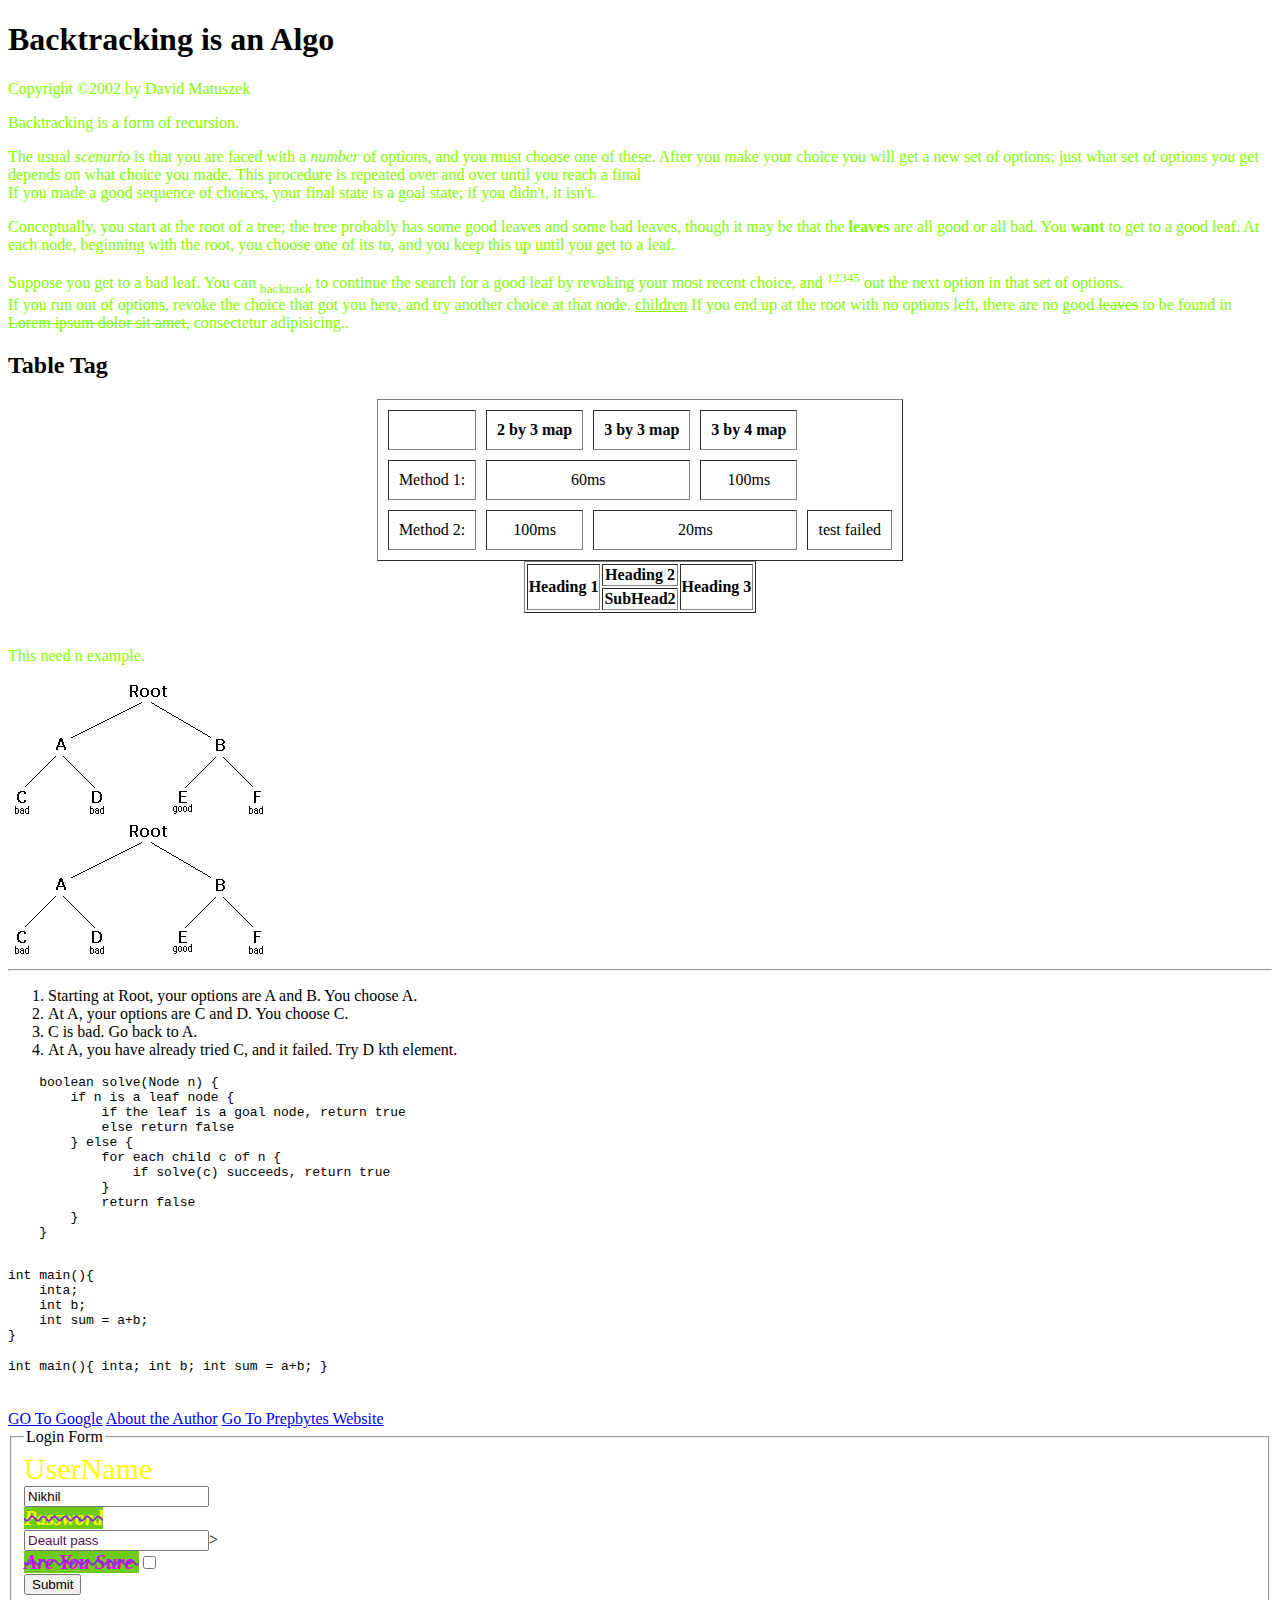
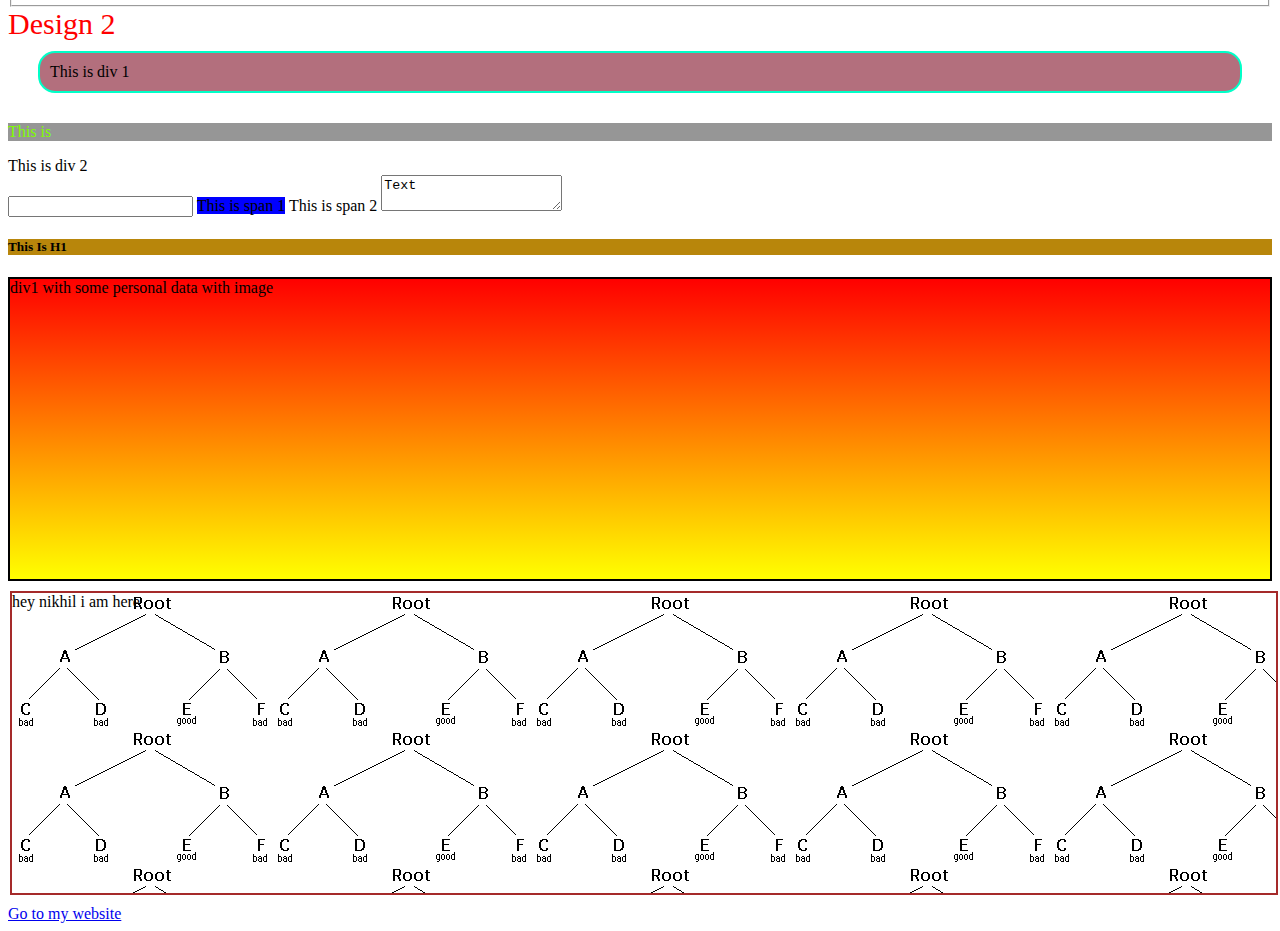
<file: index.html>
<!DOCTYPE html>
<html lang="en">
<head>
    <link rel="stylesheet" href="external.css">
    <link rel="stylesheet" href="ext.css">
    <title>Backtracking</title>
    <style>
        /* label{
            color: rgb(11, 228, 217);
        } */
        /* body{
            background-color: aqua;
        }
        label{
            font-size: 30px;  
              } */
    </style>
</head>
<body>
    <h1>Backtracking is an Algo</h1>
<p>Copyright ©2002 by David Matuszek </p>
<p>Backtracking is a form of recursion.</p>
<p>
    The usual <em>scenario</em>  is that you are faced with a <i>number</i> of options, and you must choose one of these. After you make
    your choice you will get a new set of options; just what set of options you get depends on what choice you made.
    This procedure is repeated over and over until you reach a final <br> If you made a good sequence of choices, your
    final state is a goal state; if you didn't, it isn't.</p>
<p>Conceptually, you start at the root of a tree; the tree probably has some good leaves and some bad leaves, though it
    may be that the <strong>leaves</strong> are all good or all bad. You <b>want</b> to get to a good leaf. At each node, beginning with the
    root, you choose one of its  to, and you keep this up until you get to a leaf.</p>
<p>Suppose you get to a bad leaf. You can <sub>backtrack</sub> to continue the search for a good leaf by revoking your most recent
    choice, and <sup>12345</sup> out the next option in that set of options. <br>
    If you run out of options, revoke the choice that got
    you here, and try another choice at that node. <ins>children</ins> If you end up at the root with no options left, there are no good
    <del>leaves</del> to be found in <strike>Lorem ipsum dolor sit amet,</strike> consectetur adipisicing..
</p>

<h2>Table Tag</h2>
<!-- //table tag -->
<table border="1px" cellpadding="10px" cellspacing="10px" align="center">  
    <thead>
        <tr align="center">
            <th></th>
            <th>2 by 3 map</th>
            <th>3 by 3 map </th>
            <th>3 by 4 map</th>
        </tr>
    </thead>
    <tbody>
        <tr align="center">
            <td>Method 1:</td>
            <td colspan="2">60ms</td>
            <!-- <td>90ms</td> -->
            <td>100ms</td>
        </tr>
        <tr align="center">
            <td>Method 2:</td>
            <td>100ms</td>
            <td colspan="2">20ms</td>
            <td>test failed</td>
        </tr>
    </tbody>
</table>

<table border="1px" align="center">
    <thead>
        <tr align="center">
            <th rowspan="2">Heading 1</th>
            <th>Heading 2</th>
            <th rowspan="2">Heading 3</th>
        </tr>

        <tr>
            <th>SubHead2</th>
        </tr>
    </thead>
</table>

<br>
<p>This need n example.</p>
<img src="image_project.gif">
<!-- br tag is used to give space and it is sel closing tag -->
<br>
<img src="image_project.gif" >

<!-- hr is used to give a horizontal line  and it si sel closing tag-->
<hr>

<ol>  
    <li>Starting at Root, your options are A and B. You choose A.</li>
    <li>At A, your options are C and D. You choose C.</li>
  
    <li>C is bad. Go back to A.</li>
    <li>At A, you have already tried C, and it failed. Try D kth element.</li>
</ol>

<!-- pre tag is used for print the exact paragraph with space -->
<pre>
    boolean solve(Node n) {
        if n is a leaf node {
            if the leaf is a goal node, return true
            else return false
        } else {
            for each child c of n {
                if solve(c) succeeds, return true
            }
            return false
        }
    }
</pre>

<pre> 
int main(){
    inta;
    int b;
    int sum = a+b;
}
</pre>


<!-- code tag space preserve nahi kr pa raha -->
<code>    
int main(){
    inta;
    int b;
    int sum = a+b;
}
</code>
<br>
<br>

<!-- <iframe 
width="560" 
height="315" 
src="https://www.youtube.com/embed/Ul_EM2xL_i4" 
title="YouTube video player"
 frameborder="0" 
 allow="accelerometer; autoplay; clipboard-write; encrypted-media; gyroscope; picture-in-picture"
  allowfullscreen></iframe> -->

  <br>

<!-- anchor tag -->
<a href="https://www.google.com/" target="_blank">GO To Google</a>
<a href="author.html">About the Author</a>
<a href="https://www.prepbytes.com/" target="_blank">Go To Prepbytes Website</a>


<!-- Form tag -->
<form>
    <fieldset>
        <legend >Login Form</legend>
    <label>UserName</label>
    <br>
    <input type="text" id="username" value="Nikhil" >
    <br>
    <label class="nikhil fontType">Password</label>
    <br>
    <input type="text" value="Deault pass" id="password">>
    <br>
    <label id="checkbox" class="nikhil fontType"> Are You Sure </label> 
    <input type="checkbox">
    <br>
    <input type="button" value="Submit">
</fieldset>
</form>

<label style="color: red;" >Design 2</label>

<!-- This is block level element it take whole line -->
<div  id="nishant"> This is div 1</div>
<p style="background-color: rgb(150, 150, 150);"> This is <p></p></p>
<div>This is div 2</div>

<!-- Inline element it can take only text written space -->
<input type="text">
<span style="background-color: blue;">This is span 1</span>
<span>This is span 2</span>
<textarea>Text</textarea>
<h5 style="background-color: darkgoldenrod;">This Is H1</h5>


<div class="name">
    div1 with some personal data with image
</div>

<div class="image1">
    hey nikhil i am here
</div>
<a href="./Website.html" target="_blank">Go to my website</a>

</body>

<!-- <iframe src="https://www.prepbytes.com" scrolling="auto" frameborder="1" width="100%" height="400px"></iframe> -->

</html>
</file>
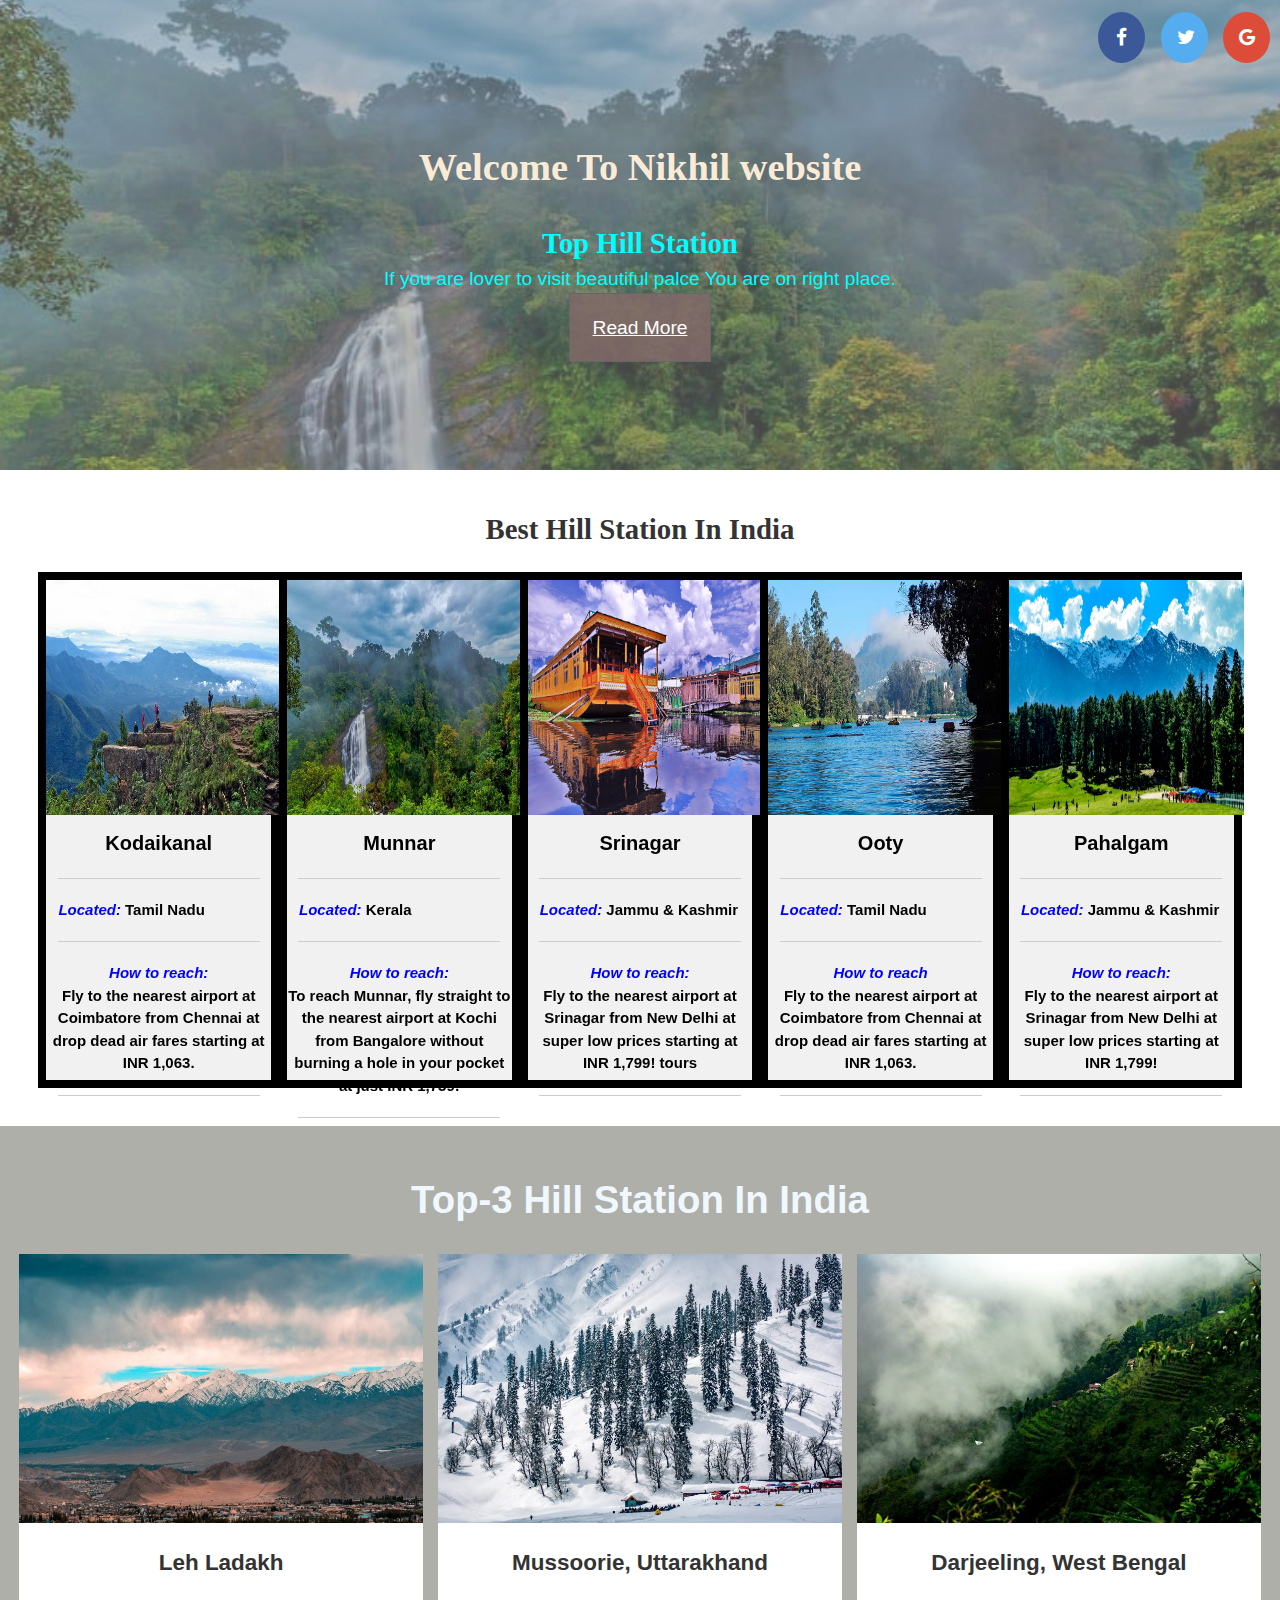
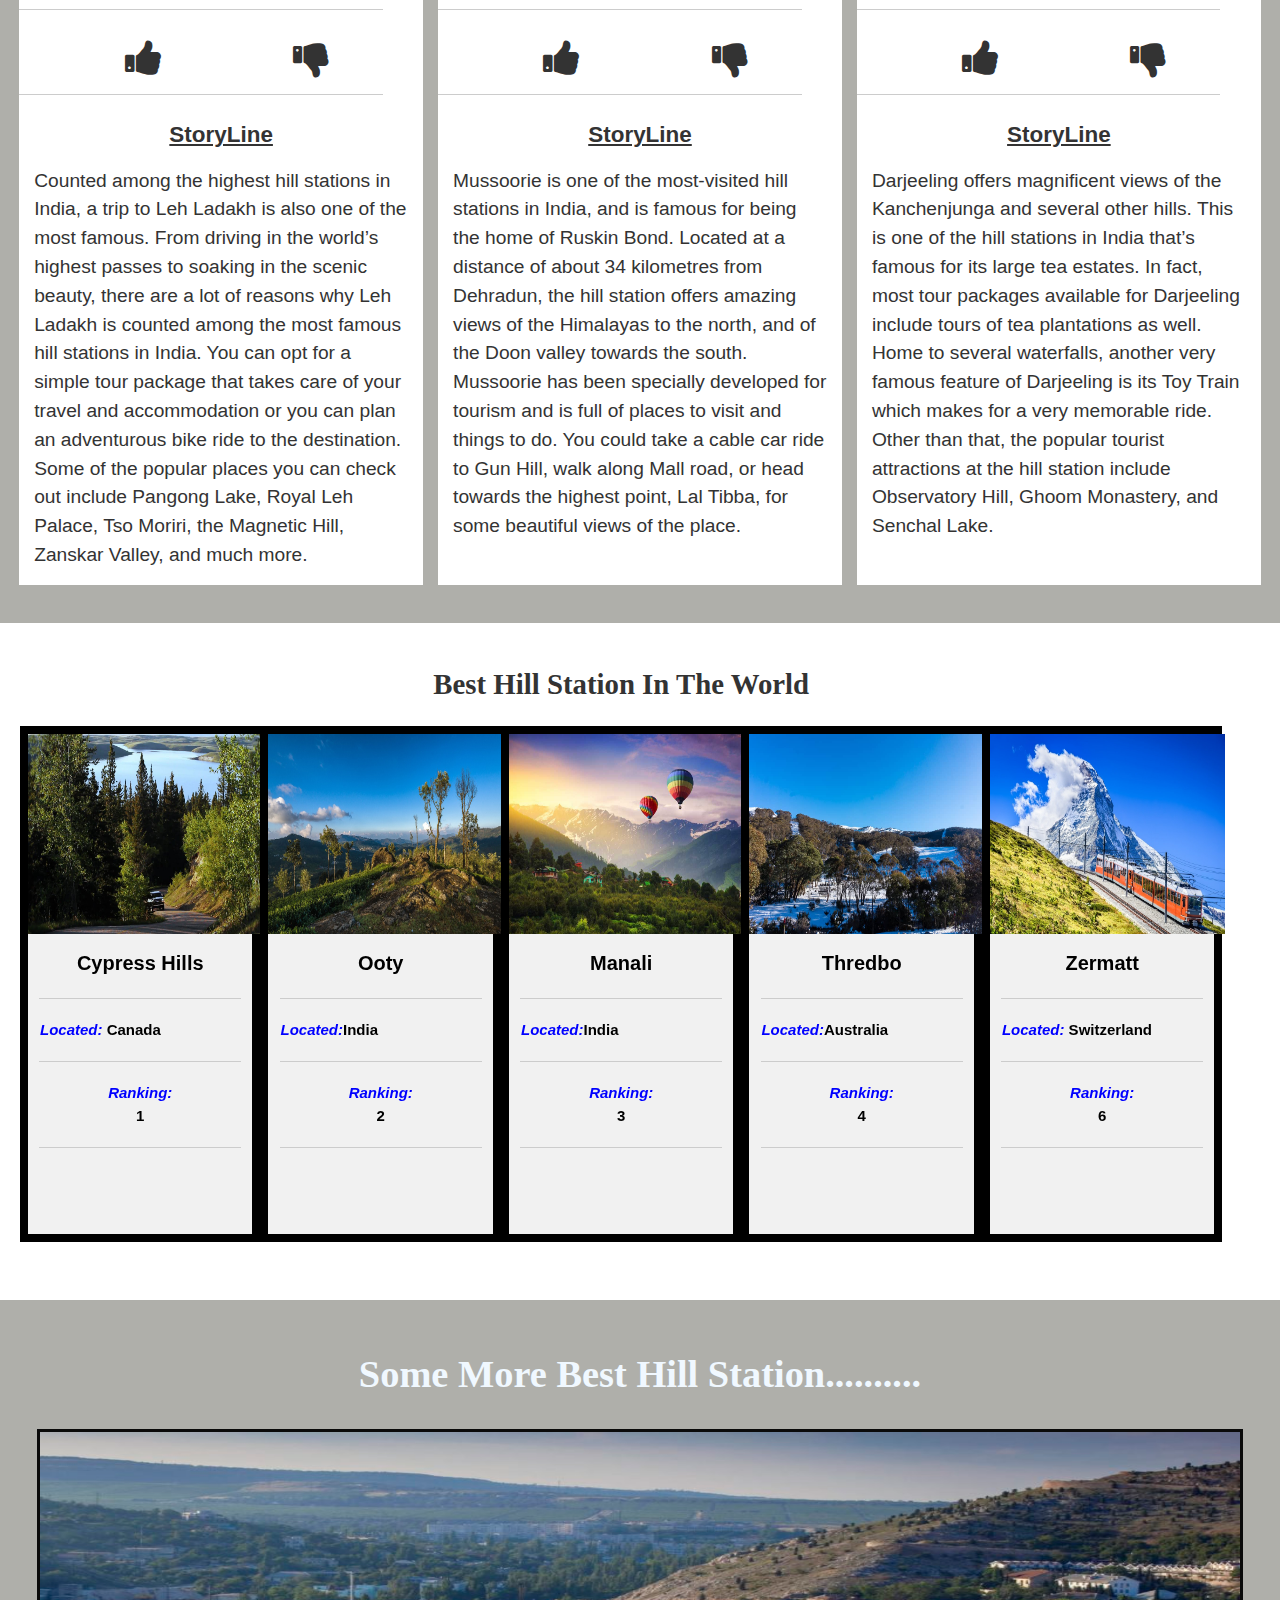
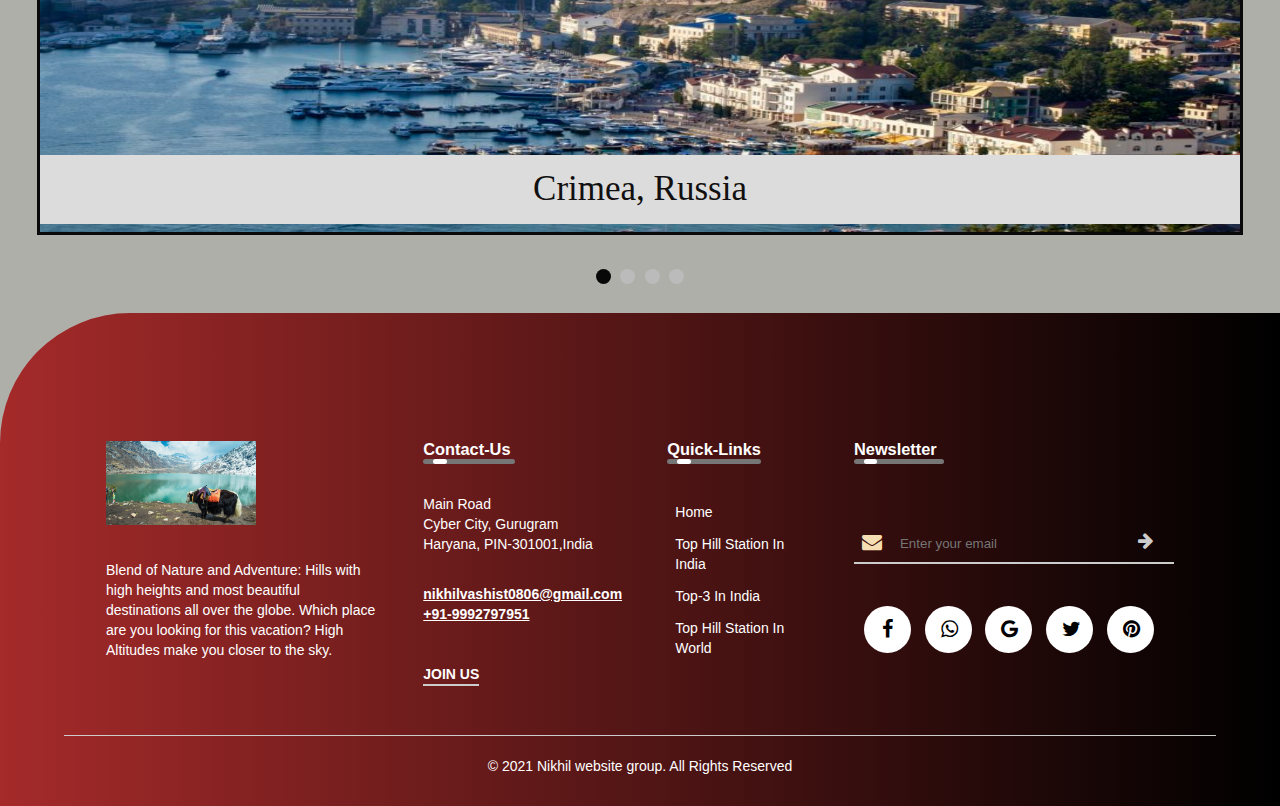
<file: hill_web/index.html>
<!DOCTYPE html>
<html lang="en">
<head>
    <title>Hill_Station</title>
    <link rel="stylesheet" href="stylep.css">
    <link rel="stylesheet" href="https://cdnjs.cloudflare.com/ajax/libs/font-awesome/4.7.0/css/font-awesome.min.css">
    <link rel="stylesheet" href="footer.css">
    
</head>
<body>
    <header id="header">
    
        <div class="bg"></div>
        <div id="social"><a href="https://www.facebook.com/" class="fa fa-facebook"></a>
            <a href="https://twitter.com/?lang=en" target="blank" class="fa fa-twitter"></a>
            <a href="https://www.google.co.in/" target="blank" class="fa fa-google"></a></div>

        <h1 class="content" >Welcome To Nikhil website </h1>
        <h2 style="font-family: cursive;color: aqua;">Top Hill Station</h2>
        <p>If you are lover to visit beautiful palce You are on right place.</p>
        <a class="btn" href="#section-d">Read More</a>
    </header>   
    <main>
        <section id="section-a">
           <div class="content-wrap">
               <h2 class="content-title">
                    Best Hill Station In India
               </h2>
           </div>
           <div class="flex-container">
            <div class="flip-card">
                <div class="flip-card-inner">
               <div class="flip-card-front">
                   <img src="image/hill1.jpg" class="mimage">
                   <h1> Kodaikanal</h1>
                   <hr>
                   <h2 class="english"><i style="color: blue;">Located:</i> Tamil Nadu</h2>
                   <hr>
                   <h2><i style="color: blue;">How to reach:</i><br> Fly to the nearest airport at Coimbatore from Chennai at drop dead air fares starting at INR 1,063.</h2><hr>
               </div>
               <div class="flip-card-back">
                <h1 style="color: black; text-decoration: double underline; ">About</h1>
                <p class="made">Embraced by lush and evergreen forests, Kodaikanal is often known as the ‘Gift of the Forests‘. Discovered in and around 1845, it is also touted as the ‘Princess of Hill Stations’ and is compared with other scenic hill stations in the country. Be it stunning waterfalls, ancient caves, guarding rock pillars, striking water bodies or serene forest areas, Kodaikanal never ceases to amaze its visitors with its natural beauty.     </p>
        
              </div>
            </div>
        </div>
        <div class="flip-card">
            <div class="flip-card-inner">
               <div class="flip-card-front">
                   <img src="image/hill2.jpg" class="mimage">
                   <h1>Munnar</h1>
                   <hr>
                   <h2 class="english"><i style="color: blue;">Located:</i> Kerala </h2>
                   <hr>
                   <h2><i style="color: blue;">How to reach:</i><br>To reach Munnar,  fly straight to the nearest airport at Kochi from Bangalore without burning a hole in your pocket at just INR 1,739!</h2><hr>
               </div>
               <div class="flip-card-back">
                <h1 style="color: black; text-decoration: double underline; ">About</h1>
                <p class="made">When it comes to hill stations, the God’s Own Country also tops the list. Located 1,600m above the sea level, Munnar in Kerala is one of the picturesque hill stations in India. Often called as the ‘Green Capital of India’, it is laced with scenic mountains, rolling hilltops, tea and coffee plantations, and is a true cradle of nature that befits fairy tales and fantasies.
                </p>
        
              </div>
            </div>
        </div>
        <div class="flip-card">
            <div class="flip-card-inner">
               <div class="flip-card-front">
                   <img src="image/hill3.jpg" class="mimage">
                   <h1> Srinagar </h1>
                   <hr>
                   <h2 class="english"><i style="color: blue;">Located:</i> Jammu & Kashmir</h2>
                   <hr>
                   <h2><i style="color: blue;">How to reach:</i><br>  Fly to the nearest airport at Srinagar from New Delhi at super low prices starting at INR 1,799! tours</h2><hr>
                </div>
                   <div class="flip-card-back">
                    <h1 style="color: black; text-decoration: double underline; ">About</h1>
                    <p class="made">Situated gracefully on the banks of the Jhelum River, Srinagar is often referred as the ‘Kashmiri Venice’. One of the most romantic destination in India, the mystical outlook of this place entices the visitors with its charm and beauty. Visit this piece of paradise and witness the mesmerising beauty of the Dal Lake and enjoy ‘shikara’ rides to several gardens within the lake.     </p>
            
                  </div>
    
                </div>
            
                </div>
                <div class="flip-card">
                    <div class="flip-card-inner">
               <div class="flip-card-front">
                   <img src="image/hill4.jpg" class="mimage">
                   <h1>Ooty</h1>
                   <hr>
                   <h2 class="english"><i style="color: blue;">Located:</i> Tamil Nadu       </h2>
                   <hr>
                   <h2><i style="color: blue;">How to reach</i><br> Fly to the nearest airport at Coimbatore from Chennai at drop dead air fares starting at INR 1,063.</h2><hr>
               </div>
               <div class="flip-card-back">
                <h1 style="color: black; text-decoration: double underline; ">About</h1>
                <p class="made">The scenic beauty of Ooty makes it one of the most celebrated as well as highly visited hill stations in India. Nestled deep within the Nilgiri Hills, this quaint delight is a hub for the honeymooners and nature lovers. It is indeed entitled as one of the best hill stations in the Nilgiri Ranges.               </p>
        
              </div>

            </div>
        
            </div>
            <div class="flip-card">
                <div class="flip-card-inner">

               <div class="flip-card-front">
                   <img src="image/hill5.jpg" class="mimage">
                   <h1> Pahalgam </h1>
                   <hr>
                   <h2 class="english"><i style="color: blue;">Located:</i> Jammu & Kashmir </h2>
                   <hr>
                   <h2><i style="color: blue;">How to reach:</i><br> Fly to the nearest airport at Srinagar from New Delhi at super low prices starting at INR 1,799!</h2><hr>
               </div>
               <div class="flip-card-back">
                   <h1 style="color: black; text-decoration: double underline; ">About</h1>
                <p class="made">  Be it on a honeymoon tour, vacation with family members or an outing with friends, fun and liveliness never ceases to stop in Pahalgam. It is in this scenic hill station, you can feel and experience all the true colours of the nature at its best.    </p>
        
              </div>

            </div>
        
            </div>

           </div>

        </section>
        <section id="section-b">
            <h1>Top-3 Hill Station In India</h1>
            <ul>
                <li>
                    <div class="item">
                        <img src="image/hill6.jpg" alt="Not Responding">
                        <div class="card-content">
                            <h3 class="card-title" style="text-align: center;">Leh Ladakh </h3>
                            <hr style="margin:0;">
                            <span id="like1" onclick="like1()" class="m " >
                                <i class="fa fa-thumbs-up"></i>
                            </span>
                            <span id="dislike1" class="m " onclick="dislike1()" style="margin-left: 100px;" >
                                <i class="fa fa-thumbs-down"></i>
                            </span> 
                            <hr style="margin:0;">           
                            <h3 style="text-align: center; text-decoration: underline; margin-bottom: 0;">StoryLine</h3>                                               
                            <p  style="padding: 15px;">Counted among the highest hill stations in India, a trip to Leh Ladakh is also one of the most famous. From driving in the world’s highest passes to soaking in the scenic beauty, there are a lot of reasons why Leh Ladakh is counted among the most famous hill stations in India. You can opt for a simple tour package that takes care of your travel and accommodation or you can plan an adventurous bike ride to the destination. Some of the popular places you can check out include Pangong Lake, Royal Leh Palace, Tso Moriri, the Magnetic Hill, Zanskar Valley, and much more.
                            </p>
                        </div>
                    </div>                    
                </li>

                <li>
                    <div class="item">
                        <img src="image/hill7.jpg" alt="Not Responding">
                        <div class="card-content">
                           
                            <h3 class="card-title" style="text-align: center;">Mussoorie, Uttarakhand</h3>
                            <hr style="margin:0;">
                            <span id="like2" onclick="like2()" class="m " >
                                <i class="fa fa-thumbs-up"></i>
                            </span>
                            <span id="dislike2"class="m " onclick="dislike2()" style="margin-left: 100px;" >
                                <i class="fa fa-thumbs-down"></i>
                            </span> 
                            <hr style="margin:0;">   
                            <h3 style="text-align: center; text-decoration: underline;margin-bottom: 0;">StoryLine</h3>                                                     
                            <p style="padding: 15px;">Mussoorie is one of the most-visited hill stations in India, and is famous for being the home of Ruskin Bond. Located at a distance of about 34 kilometres from Dehradun, the hill station offers amazing views of the Himalayas to the north, and of the Doon valley towards the south. Mussoorie has been specially developed for tourism and is full of places to visit and things to do. You could take a cable car ride to Gun Hill, walk along Mall road, or head towards the highest point, Lal Tibba, for some beautiful views of the place.</p>
                       
                        </div>
                    </div>

                </li>

                <li>
                    <div class="item">
                        <img src="image/hill8.jpg" alt="Not Responding">
                        <div class="card-content">
                           
                            <h3 class="card-title" style="text-align: center;">Darjeeling, West Bengal</h3>
                        
                            <hr style="margin:0;">
                            <span id="like3" onclick="like3()" class="m " >
                                <i class="fa fa-thumbs-up"></i>
                            </span>
                            <span id="dislike3"class="m " onclick="dislike3()" style="margin-left: 100px;" >
                                <i class="fa fa-thumbs-down"></i>
                            </span> 
                            <hr style="margin:0;">  
                            <h3 style="text-align: center; text-decoration: underline;margin-bottom: 0;">StoryLine</h3>                            
                            <p style="padding: 15px;">   Darjeeling offers magnificent views of the Kanchenjunga and several other hills. This is one of the hill stations in India that’s famous for its large tea estates. In fact, most tour packages available for Darjeeling include tours of tea plantations as well. Home to several waterfalls, another very famous feature of Darjeeling is its Toy Train which makes for a very memorable ride. Other than that, the popular tourist attractions at the hill station include Observatory Hill, Ghoom Monastery, and Senchal Lake.</p>
                        
                        </div>
                    </div>                  
                </li>
            </ul>
        </section>
        <section id="section-c" style="padding-left: 20px;">
            <div class="content-wrap">
                <h2 class="content-title" style="padding-top: 40px;">
                     Best Hill Station In The World
                </h2>
            </div>
            <div class="flex-container">
                <div class="flip-card">
                    <div class="flip-card-inner">                
                <div class="flip-card-front">
                    <img style="height: 200px;"src="image/hill9.jpg" class="mimage">
                    <h1> Cypress Hills</h1>
                    <hr>
                    <h2 class="english"><i style="color: blue;">Located:</i> Canada   </h2>
                    <hr>
                    <h2><i style="color: blue;">Ranking:</i><br>1</h2><hr>
                </div>
                <div class="flip-card-back">
                    <h1 style="color: black; text-decoration: double underline; ">StoryLine</h1>
                    <p class="made"> Cypress hills are an isolated range in southeastern Alberta and southwestern Saskatchewan, Canada, extending for 100 miles (160 km). It is a great place to relax, and to discover the outdoors or have an adventuring trip.

                        This international park serves you Accommodation and Dining, Equestria, Fishing / Game, Hiking, Summer Activities, Tours and Programs, Water Activities, Winter Activities.</p>
                
                  </div>
                </div>
                </div>
                <div class="flip-card">
                    <div class="flip-card-inner">                
                <div class="flip-card-front">
                    <img  style="height: 200px;" src="image/hill10.jpg" class="mimage">
                    <h1>Ooty</h1>
                    <hr>
                    <h2 class="english"><i style="color: blue;">Located:</i>India </h2>
                    <hr>
                    <h2><i style="color: blue;">Ranking:</i><br>2 </h2><hr>
                </div>
                <div class="flip-card-back">
                    <h1 style="color: black; text-decoration: double underline; ">StoryLine</h1>
                    <p class="made">you can find the Location in the State Tamil Nadu, Ooty is situated at an elevation of 2240 m above sea level. The place is a favorite amongst honeymooners to plan their first trip of life with their partners and is a reservoir of natural beauty. The place is completely packed with tea and coffee gardens along with the most expensive natural lakes and the Nilgiri range in the backdrop.        </p>
                
                  </div>
                </div>
                </div>
                <div class="flip-card">
                    <div class="flip-card-inner">                
                <div class="flip-card-front">
                    <img style="height: 200px;" src="image/hill11.jpg" class="mimage">
                    <h1>Manali </h1>
                    <hr>
                    <h2 class="english"><i style="color: blue;">Located:</i>India </h2>
                    <hr>
                    <h2><i style="color: blue;">Ranking:</i><br> 3 </h2><hr>
                </div>
                <div class="flip-card-back">
                    <h1 style="color: black; text-decoration: double underline; ">StoryLine</h1>
                    <p class="made">Location showed at a height of 2050 m above sea level, this is the most favorite hills amongst travelers all across the globe. It is situated in Himachal Pradesh, which is also known as an apple state of India.

                        Manali offers a wide range of natural beauty whether we talk about apple orchards, flower- valleys to rolling snow-capped mountains as well as green pastures dotted with flocks of sheep.                </p>
                
                  </div>
                </div>
                </div>
                <div class="flip-card">
                    <div class="flip-card-inner">                
                <div class="flip-card-front">
                    <img style="height: 200px;" src="image/hill12.jpg" class="mimage">
                    <h1>Thredbo </h1>
                    <hr>
                    <h2 class="english"><i style="color: blue;">Located:</i>Australia     </h2>
                    <hr>
                    <h2><i style="color: blue;">Ranking:</i><br> 4 </h2><hr>
                </div>
                <div class="flip-card-back">
                    <h1 style="color: black; text-decoration: double underline; ">StoryLine</h1>
                    <p class="made">Thredbo is famous for its white snow and its longest ski run, Thredbo is a small hill town with 470 permanent residents located at an elevation of 2037 m in New South Wales, Australia.

                        The place most likely seems to be interesting after the snowfall. where people can enjoy multiple snow activities. Apart from snow activities, this place is also famous for trekking, cycling, rock climbing.  </p>
                
                  </div>
                </div>
                </div>
                <div class="flip-card">
                    <div class="flip-card-inner">                
                <div class="flip-card-front">
                    <img style="height: 200px;" src="image/hill13.jpg" class="mimage">
                    <h1> Zermatt  </h1>
                    <hr>
                    <h2 class="english"><i style="color: blue;">Located:</i> Switzerland </h2>
                    <hr>
                    <h2><i style="color: blue;">Ranking:</i><br>6</h2><hr>

                </div>
                <div class="flip-card-back">
                    <h1 style="color: black; text-decoration: double underline; ">StoryLine</h1>
                    <p class="made">Zermatt is a small hilly area which is located at an elevation of 1608 m at the foothills on the very highest peak of the Alps. This is famous for its pristine beauty of rolling green stretches, beautiful flower-covered valleys, excellent weather, and its popularity in ski resorts.           </p>
                
                  </div>
                </div>
                </div>

 
            </div>
        </section>
        <section id="section-d">
            <div style="font-family: cursive;">
                <h1>Some More Best Hill Station..........</h1>
            </div>
          
<div class="slideshow-container">

    <div class="mySlides fade">
      <img src="image/hill14.jpg" style="width:100%; height: 400px;">
      <div class="text">Crimea, Russia </div>
    </div>
    
    <div class="mySlides fade">
      <img src="image/hill15.jpg" style="width:100%; height: 400px;">
      <div class="text">The Great Smoky Mountains, USA </div>
    </div>
    
    <div class="mySlides fade">
      
      <img src="image/hill16.jpg" style="width:100% ; height: 400px;">
      <div class="text"> Faroe Island, Denmark </div>
    </div>
    <div class="mySlides fade">
      
        <img src="image/hill17.jpg" style="width:100% ; height: 400px;">
        <div class="text">Lecco, Italy</div>
    </div>    
    </div>
    <br>
    
    <div style="text-align:center">
      <span class="dot"></span> 
      <span class="dot"></span> 
      <span class="dot"></span> 
      <span class="dot"></span> 
    </div>
    
        </section>

        
    </main>
    
</body>
<footer id="f">
    <div class="row">
        <div  class="col">
            <img src="image/hill18.jpg" alt="logo" class="image">
            <p>Blend of Nature and Adventure: Hills with high heights and most beautiful destinations all over the globe. Which place are you looking for this vacation? High Altitudes make you closer to the sky.</p>
        </div>
        <div class="col">
            <h3>Contact-Us <div class="ok" style="width: 46%;"><div></div></div></h3>
            <p>Main Road</p>
            <p>Cyber City, Gurugram</p>
            <p>Haryana, PIN-301001,India</p>
            <h4 style=" margin:0;text-decoration: underline; margin-top: 30px;"><b>nikhilvashist0806@gmail.com</b></h4>
            <h4 style="margin: 0; text-decoration: underline;text-align: left;"><b>+91-9992797951</b></h4>
            <h4 class="down">JOIN US</h4>
        </div>
        <div class="col">
            <h3>Quick-Links <div class="ok"><div></div></div></h3>
            <ul style="padding: 8px;text-align: left;">
                <li><a href="">Home</a></li>
                <li><a href="#section-a">Top Hill Station In India</a></li>
                <li><a href="#section-b">Top-3 In India</a></li>
                <li><a href="#section-c">Top Hill Station In World</a></li>
            </ul>
            
            
            
            
        </div>
        <div class="col">
            <h3 style="margin-bottom: 40px;">Newsletter <div class="ok" style="width: 28%; text-align: left;"><div></div></h3>
            <form>
                <i class="fa fa-envelope" style="font-size:20px;color:wheat;padding-bottom: 0;padding-left: 8px;"></i>
                <input type="email" placeholder="Enter your email">
                <a href="sample.html" target="blank"><i class="fa fa-arrow-right"></i>
                </a>
            </form>
            <div class="social-links">
               <a href="https://www.facebook.com/" target="blank"><i class="fa fa-facebook-f" ></i></a>
                <a href="https://www.whatsapp.com/" target="blank"><i class="fa fa-whatsapp" ></i></a>
                <a href="https://www.google.co.in/" target="blank"><i class="fa fa-google"></i></a>
                <a href="https://twitter.com/" target="blank"><i class="fa fa-twitter"></i></a>
                <a href="https://in.pinterest.com/" target="blank"><i class="fa fa-pinterest"></i></a>
            </div>
        </div>
    </div>
    <hr>
    <p class="copyright"> © 2021 Nikhil website group. All Rights Reserved</p>
</footer>
<script src="javascript.js">
    showSlides();
</script>
</html>
</file>
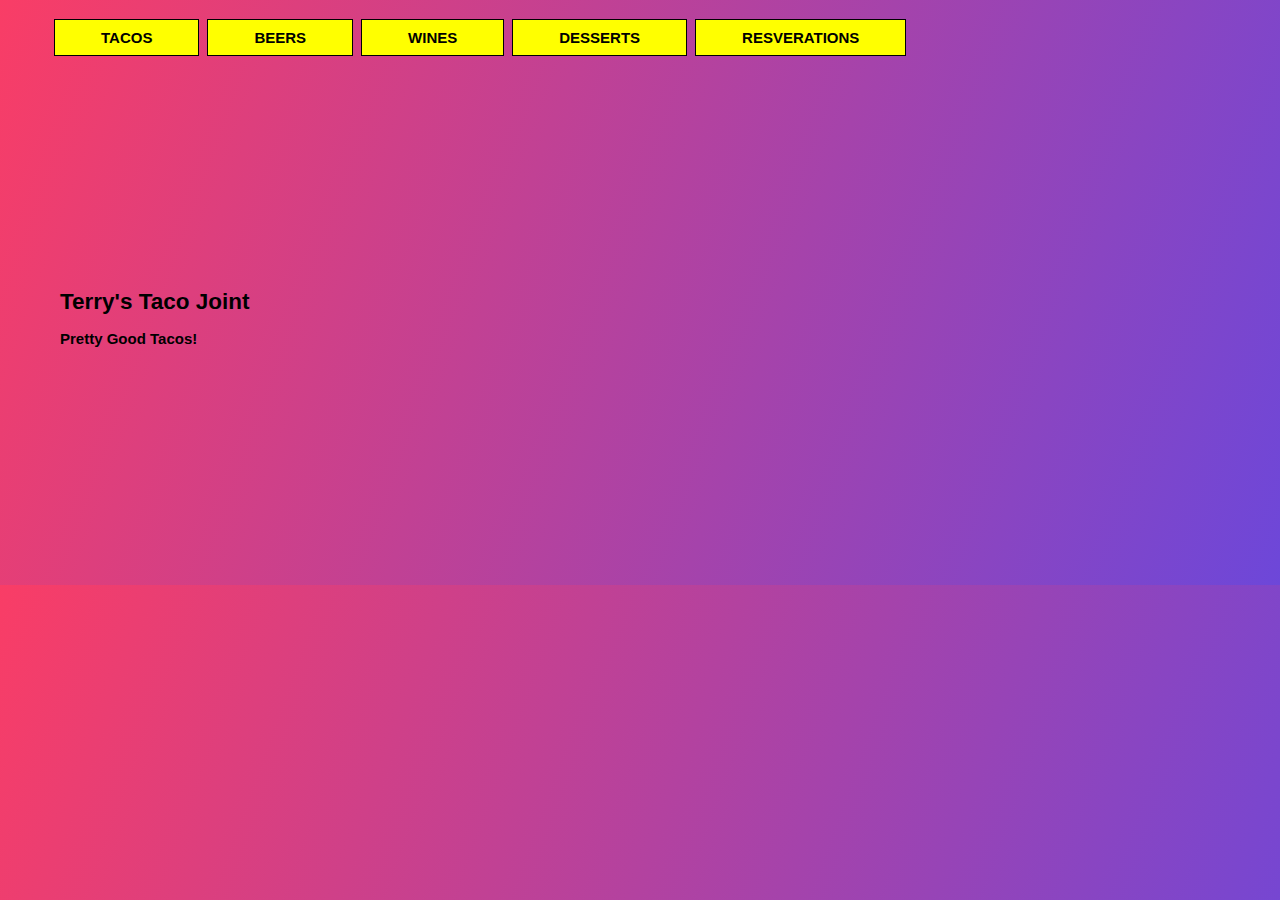
<file: restaurant.html>
<!DOCTYPE html>
<html lang="en">
<head>
    <meta charset="UTF-8">
    <meta http-equiv="X-UA-Compatible" content="IE=edge">
    <meta name="viewport" content="width=device-width, initial-scale=1.0">
    <title>MY Restaurant Website</title>
    <link rel="stylesheet" href="restaurant.css">
</head>
<body>
 
    <nav class="menu">
        <ul>
            <li>TACOS</li>
            <li>BEERS</li>
            <li>WINES</li>
            <li>DESSERTS</li>
            <li>RESVERATIONS</li>
        </ul>
    </nav>

    <div class="top">
        <div class="hero"> 
            <h2>Terry's Taco Joint</h2>
            <p>Pretty Good Tacos!</p>
        </div>
        <div class="cta1"></div>
        <div class="cta2"></div>
    </div>
 
    
</body>
</html>
</file>
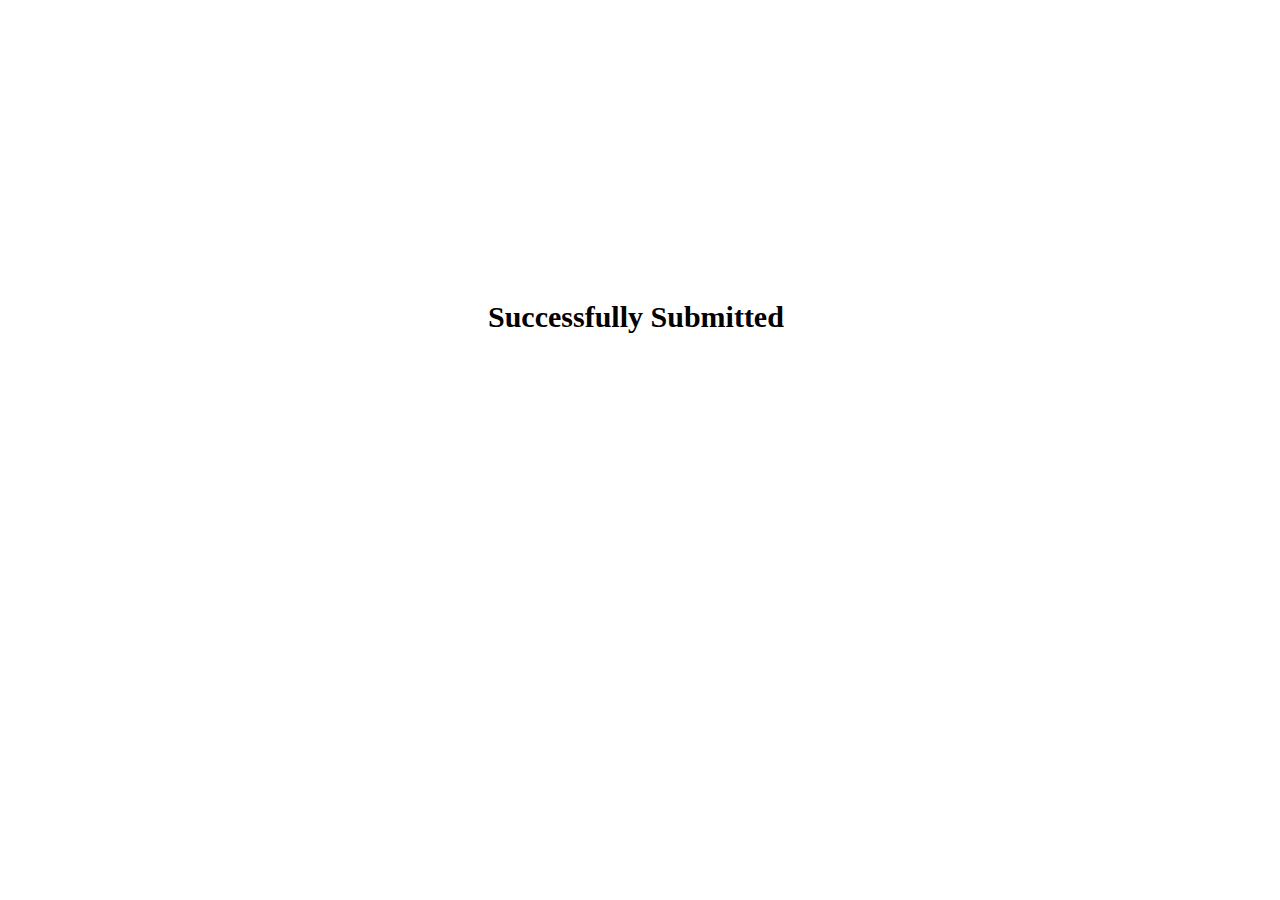
<file: hill_web/sample.html>
<!DOCTYPE html>
<html lang="en">
<head>
    <meta charset="UTF-8">
    <meta http-equiv="X-UA-Compatible" content="IE=edge">
    <meta name="viewport" content="width=device-width, initial-scale=1.0">
    <title>Submit</title>

</head>
<body>
    <h1 style="font-family: cursive; font-size: 30px;margin: 300px 480px;"> Successfully Submitted</h1>
</body>
</html>
</file>
<file: external.css>
body{
    /* background-color: blueviolet; */
}
label{
    font-size: 30px;  
      }
      p{
          color: chartreuse;
      }
</file>
<file: ext.css>
label{
    /* !important means it can overridde all css */
    /* color:yellow !important; */
    color:yellow ;
}
#password{
    color: rgb(82, 15, 82);

}
#checkbox{
    color: rgb(225, 0, 255);
    
}
.nikhil{
    background-color: rgb(109, 202, 21);
    font-family: cursive;
    font-size: 21px;
    font-weight: 700;
    font-style: italic;
    text-decoration: line-through;
    text-decoration-color:blueviolet ;
    text-decoration-style: wavy;
}
.fontType{
    font-size: 20px;

}
#nishant{
    background-color: rgb(179, 111, 125);
    /* */
    margin: 10px 30px 30px 30px;
    border: 2px solid rgb(0, 255, 200);
    /* border-radius: 21%; */
     border-radius: 17px;
    /* padding-left: 10px;
    padding-right: 10px;
    padding-top: 3px;
    padding-bottom: 4px;  */
    padding: 10px;
    
}
.name{
    border: 2px solid black;
    height: 300px;
     /* background-image:  url("https://www.cis.upenn.edu/~matuszek/cit594-2012/Pages/backtracking_files/treesearch.gif"); */
     /* background-repeat: repeat-x; */
     /* background-repeat: repeat-y; */
     background-image: linear-gradient(180deg,red,yellow);
}
.image1{
    margin: 10px 2px;
    height: 300px;
    width: 100%;
    border: brown solid 2px;
    background-image:url("image_project.gif") ;
    /* background-size: cover; */

}
</file>
<file: hill_web/stylep.css>
.bg{
    position: absolute;
    background-image: url("image/hill.jpg");
    height: 500px;
    width: 100%;
    z-index:-1;
    opacity: 0.6;
    background-position: center;
    background-repeat: no-repeat;
    background-size: cover;
}
body{
    margin: 0%;
    font-family: Arial, Helvetica, sans-serif;
    background: rgb(175, 175, 170);
    color: aliceblue;
    font-size: 1.2em;
    text-align: center;
    line-height: 1.5;

}
h2{
    margin: 0;
}
p{
    margin: 0;
    padding: 1em;
}
img{
    display: block;
    width: 100%;
    height: auto;
}
#header{
    text-align: center;
    min-height: 470px;
}
#header h1{
    padding-top: 50px;
    color:antiquewhite;
    font-family: cursive;
}
#header p{
    color: aqua;
    padding-left: 200px;
    padding-right: 200px;
    padding-bottom: 20px;
    text-align: center;
}
.btn{
    background-color: rgba(131, 105, 105, 0.829);
    color: white;
    border: 1px solid #666;
    padding: 1.2em;
    margin-top: 10px;
}
.btn:hover{
    background: #faf5f5;
    color: #333;
    cursor: pointer;
}
#section-a{
    
    background: white;
    color: #333;
    padding: 2em;
}
#section-b{
    display: grid;
    position: 2em;
    margin: 1em;
    
    
}
#section-b ul{
    list-style: none;
    margin: 0%;
    padding: 0;
    display: flex;
    justify-content: space-around;
    gap: 15px;
}
#section-b li{
    background: white;
    color: #333;
    width: 33%;
    margin-bottom: 1em;
    
}
#section-c{
    background-color: white;
    color: #333;
    padding: 0 3em 3em 3em;
}
#section-d{
    padding: 20px 10px 20px;
}
#footer{
    background: black;
    color: white;
    display: flex;
    justify-content: space-around;
    padding: 30px;
}   
#social{
    text-align: right;
}
.content-title{
    margin-bottom: 20px;
    font-family: cursive;
}
.fa {
    padding: 16px;
    width: 15px;
    text-align: center;
    text-decoration: none;
    border-radius:50%;
    margin-right: 10px;
    margin-top: 12px;
    
  }

  .fa:hover {
    opacity: 0.8;
  }
  .fa-facebook {
    background: #3B5998;
    color: white;
  }
  .fa-twitter {
    background: #55ACEE;
    color: white;
  }
  .fa-google {
    background: #dd4b39;
    color: white;
  }
  .flex-container {
    display: flex;
    flex-wrap: nowrap;
    flex-direction: row;
  }

  .flex-container  div {
    background-color: #f1f1f1;
    width: 100%;
    height: 500px;
    text-align: center;
    font-size: 10px;
  }
  .mimage{
      height: 235px;
      width: 235px;
  }
  .english{
      padding-left:12px;
      text-align: left;
  }

  
@media (max-width: 700px){
    
    #section-b ul{
        list-style: none;
        margin: 0%;
        padding: 0;
        display: block;
        justify-content: space-around;
    }
    
    #section-b li{
        background: white;
        color: #333;
        width: 100%;
        margin-bottom: 1em;
    }
    
    #section-d{
        display: block;
        justify-content: space-around;
    }
    #footer{
        background: black;
        color: white;
        display:block;
        justify-content: space-around;
        padding: 30px;
    }    
    #footer div:last-child{
        margin-top: 1em;
    }

    .flex-container {
        display: flex;
        flex-direction: column;
      }
}
</file>
<file: hill_web/footer.css>
hr {
  width: 90%;
  border: 0;
  border-bottom: 1px solid #ccc;
  margin: 20px auto;
}
form {
  padding-bottom: 0;
  display: flex;
  align-items: end;
  padding-bottom: 10px;
  justify-content: space-between;
  border-bottom: 2px solid #ccc;
  margin-bottom: 30px;
}
form .fa {
  font-size: 18px;
  margin-right: 5px;
}
form input {
  width: 220px;
  background: transparent;
  color: #ccc;
  border: 0;
  outline: none;
}
form button {
  background: transparent;
  border: 0;
  outline: none;
  height: 48px;
  width: 45px;
  cursor: pointer;
}
form .fa-arrow-right {
  font-size: 18px;
  color: #ccc;
  padding-bottom: 0;
}
p {
  padding: 0;
  text-align: left;
}
footer {
  width: 100%;
  position: absolute;
  bottom: unset;
  background: linear-gradient(to right, brown, black);
  color: #fff;
  padding: 100px 0 30px;
  border-top-left-radius: 130px;
  font-size: 14px;
  line-height: 20px;
}
.row {
  width: 85%;
  margin: auto;
  display: flex;
  flex-wrap: wrap;
  align-items: flex-start;
  justify-content: space-between;
}
.col {
  flex-basis: 25%;
  padding: 10px;
}
.col:nth-child(2),
.col:nth-child(3) {
  flex-basis: 13%;
}
.image {
  width: 150px;
  margin-bottom: 35px;
  margin-top: 18px;
}
.down {
  width: fit-content;
  border-bottom: 2px solid #ccc;

  margin-top: 40px;
}
.social-links .fa {
  width: 15px;
  height: 15px;
  border-radius: 50%;
  text-align: center;
  line-height: 15px;
  font-size: 20px;
  color: #000;
  background: #fff;
  cursor: pointer;
}
.copyright {
  text-align: center;
}
ul li {
  list-style: none;
  margin-bottom: 12px;
}
ul li a {
  text-decoration: none;
  color: #fff;
  cursor: pointer;
}
.ok {
  width: 66%;
  height: 5px;
  background: #767676;
  border-radius: 3px;
  top: 25px;
  left: 0;
  overflow: hidden;
}
.ok div {
  width: 15%;
  height: 100%;
  background: #fff;
  border-radius: 3px;
  top: 0;
  position: relative;
  left: 10px;
  animation: moving 3s linear infinite;
}
h3 {
  text-align: left;
  margin-bottom: 30px;
}
@keyframes moving {
  0% {
    left: -20px;
  }
  100% {
    left: 100%;
  }
}
.made{
    font-size: 15px;
    color: black;
    font-family: cursive;
    padding: 10px;
}
.flip-card {
  background-color: transparent;
  width: 100%;
  height: 100%;
  perspective: 1000px; 
  border: 8px solid black;
}

.flip-card-inner {
  position: relative;
  width: 100%;
  height: 100%;
  text-align: center;
  transition: transform 0.8s;
  transform-style: preserve-3d;
}

.flip-card:hover .flip-card-inner {
  transform: rotateY(180deg);
}

.flip-card-front,
.flip-card-back {
  position: absolute;
  width: 100%;
  height: 100%;
  -webkit-backface-visibility: hidden; 
  backface-visibility: hidden;
}

.flip-card-front {
  background-color: #bbb;
  color: black;
}

.flip-card-back {
  background-color: dodgerblue;
  color: white;
  transform: rotateY(180deg);
}
.m{
  font-size: 40px;
}
.mySlides {
  display: none;
}

.slideshow-container {
  max-width: 1200px;
  position: relative;
  margin: auto;
  border: 3px solid rgb(10, 10, 10);
}

.text {
  color: #110f0f;
  font-size: 35px;
  background: gainsboro;
  font-family: cursive;
  padding: 8px 12px;
  position: absolute;
  bottom: 8px;
  width: 98%;
  text-align: center;
}

.numbertext {
  color: #f2f2f2;
  font-size: 12px;
  padding: 8px 12px;
  position: absolute;
  top: 0;
}

.dot {
  height: 15px;
  width: 15px;
  margin: 0 2px;
  background-color: #bbb;
  border-radius: 50%;
  display: inline-block;
  transition: background-color 0.6s ease;
}

.active {
  background-color: #080808;
}

.fade {
  animation-name: fade;
  animation-duration: 1.5s;
}


@keyframes fade {
  from {
    opacity: 0;
  } 
  to {
    opacity: 1
  }
}
@media only screen and (max-width: 300px) {
  .text {
    font-size: 11px;
  }
}

@media (max-width: 700px) {
  footer {
    bottom: unset;
  }
  .col {
    flex-basis: 100%;
  }

  .col:nth-child(2),
  .col:nth-child(3) {
    flex-basis: 100%;
  }
}
</file>
<file: restaurant.css>
body{
    font-family: -apple-system, BlinkMacSystemFont, "Segoe UI", Roboto, Helvetica, Arial, sans-serif, "Apple Color Emoji", "Segoe UI Emoji", "Segoe UI Symbol";
    font-weight: 900;
    margin: 10px;
   font-size: 15px;
   background-image: url("https://jolly-kalam-23776e.netlify.app/restaurantwebsite/assets/images/topography.svg"),linear-gradient(110deg, #f93d66, #6d47d9);
}
h2{
    margin: 0;
    padding: 0;
}
img{
    margin: 0;
}
.menu ul{
    list-style: none;
    display: flex;
}
.menu ul li{
    border: 1px solid;
    background: yellow;
    padding: 9px 46px;
    margin: 4px;
    
}
.top{
    
}
.hero{
    grid-area: hero;
    min-height: 400px;
    max-width: 700px;
    background-size: cover;
    background-position: bottom right;
    padding: 50px;
    display: flex;
    flex-direction: column;
    align-items: start;
    justify-content: center;
    background-image: url("https://jolly-kalam-23776e.netlify.app/restaurantwebsite/images/taco.jpg");
}
</file>
